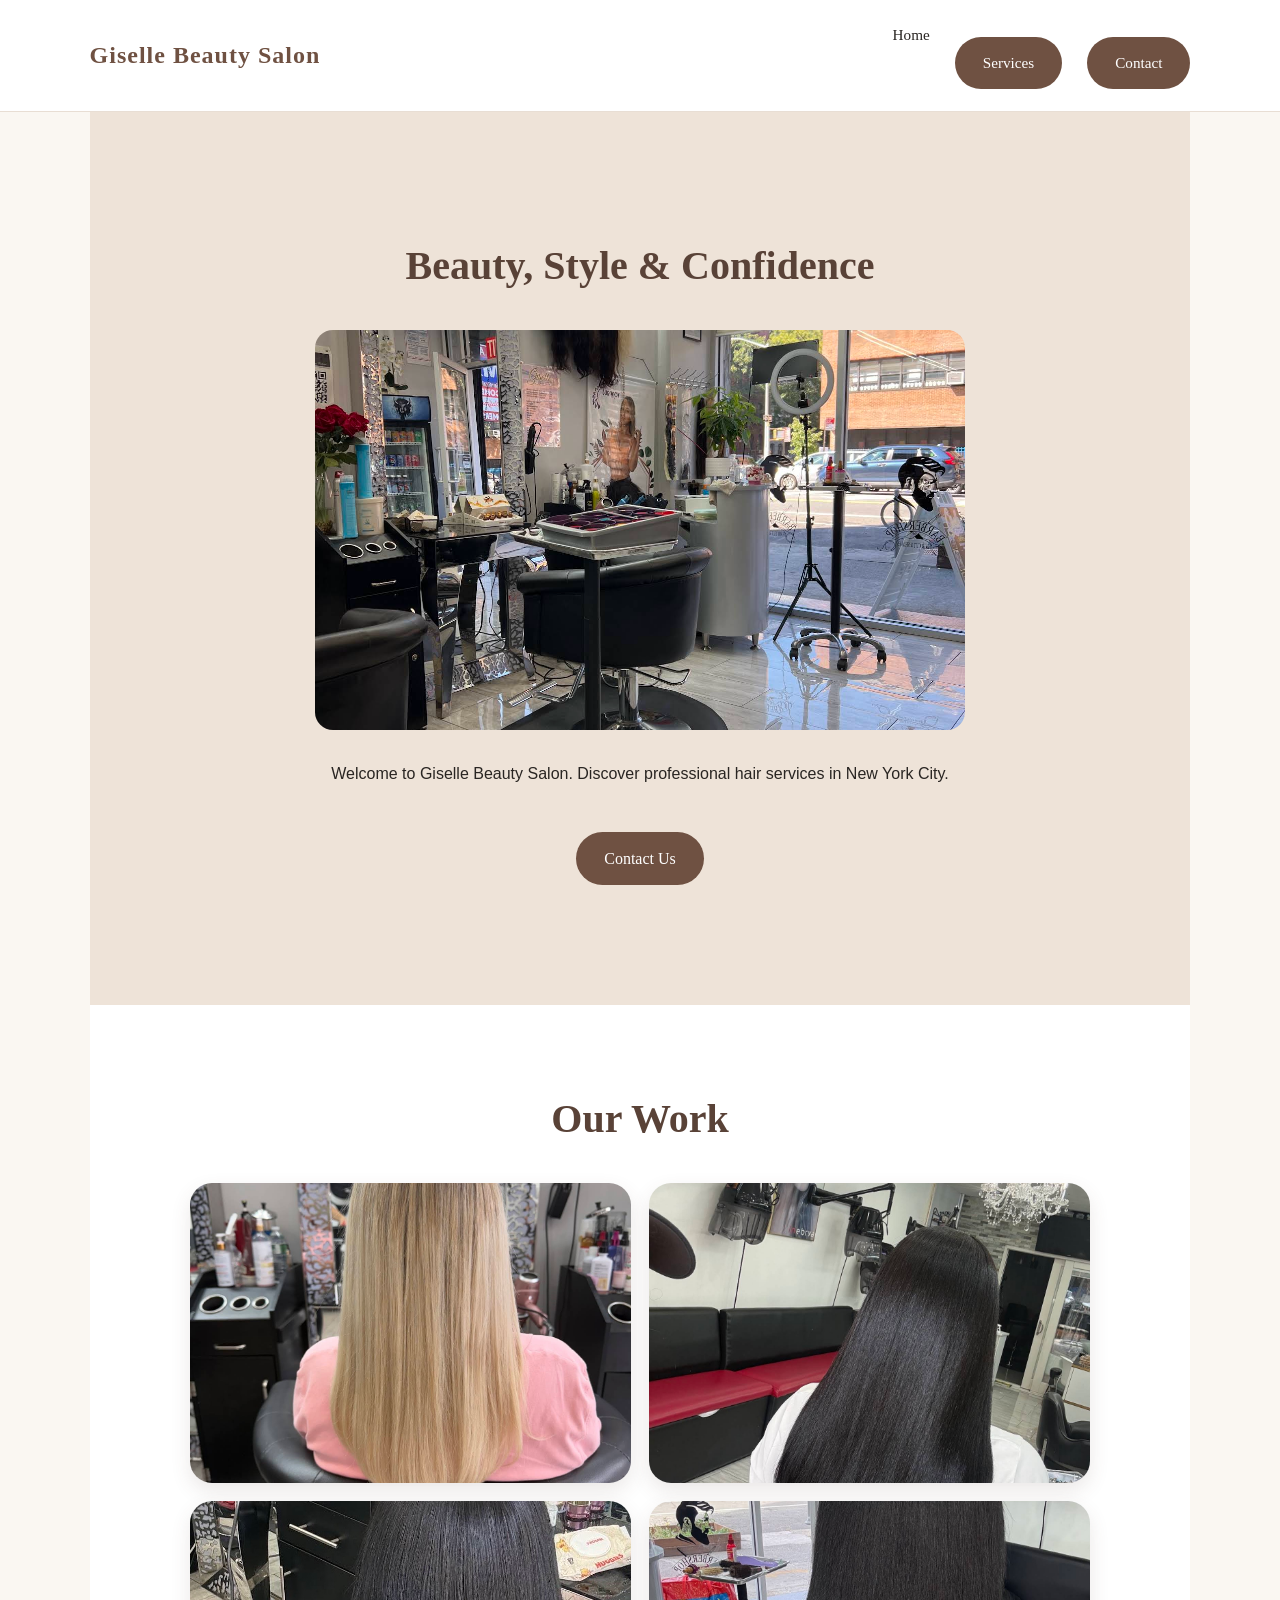
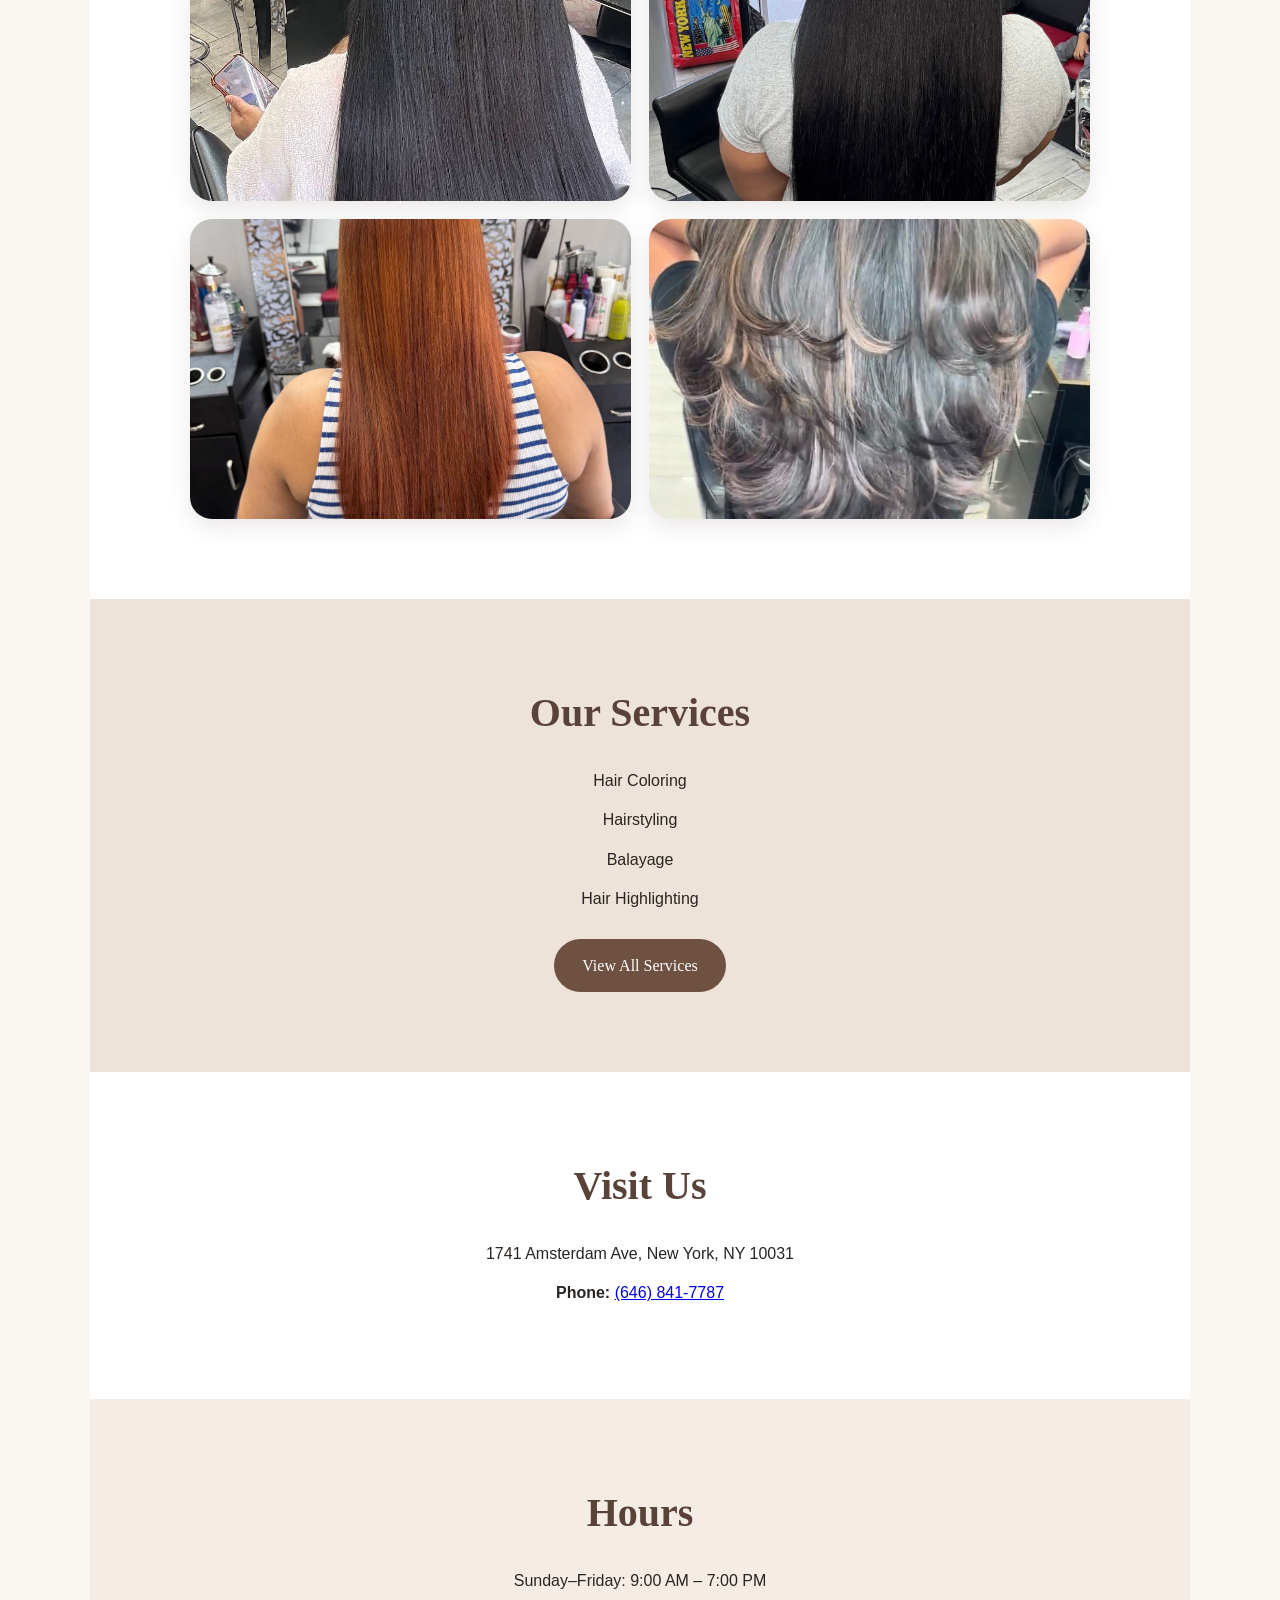
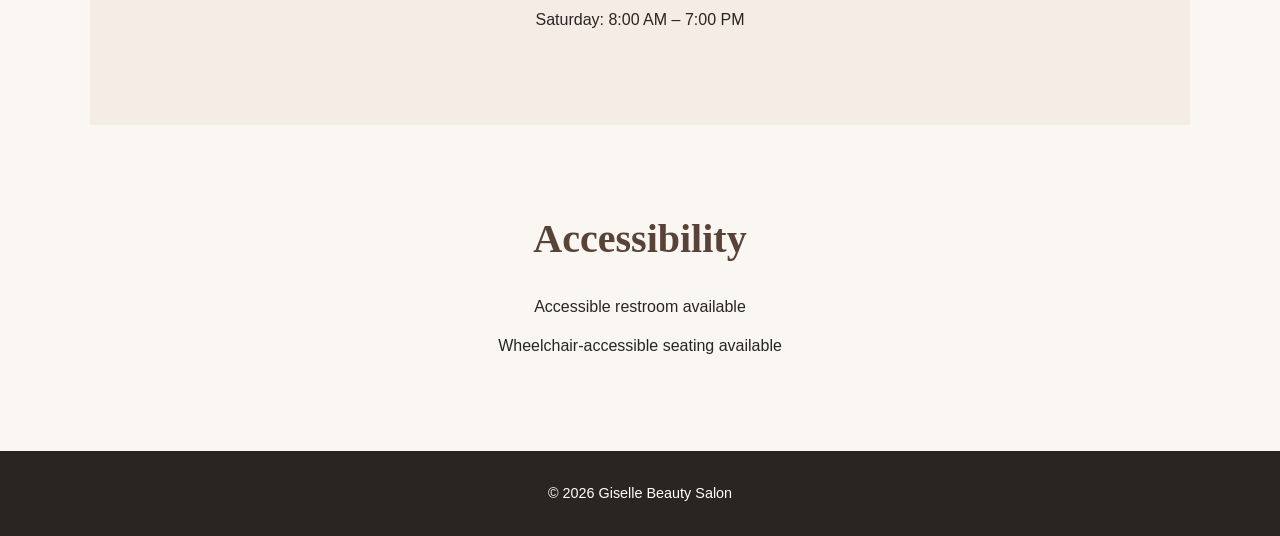
<file: index.html>
<!DOCTYPE html>
<html lang="en">
<head>
  <meta charset="UTF-8">
  <meta name="viewport" content="width=device-width, initial-scale=1.0">
  <title>Giselle Beauty Salon | New York</title>
  <link rel="stylesheet" href="style.css">
</head>

<body>

  <header>
    <h1>Giselle Beauty Salon</h1>

    <nav>
      <a href="index.html">Home</a>
      <a href="services.html">Services</a>
      <a href="contact.html">Contact</a>
    </nav>
  </header>

  <main>

    <section>
      <h2>Beauty, Style & Confidence</h2>
      <img src="IMG_7298.png" alt="Giselle Beauty Salon">
      <p>
        Welcome to Giselle Beauty Salon.
        Discover professional hair services in New York City.
      </p>

      <a href="contact.html">Contact Us</a>
    </section>
    <section>
  <h2>Our Work</h2>

  <div class="gallery">
    <img src="IMG_7299.jpeg" alt="Giselle Beauty Salon">
    <img src="IMG_7300.jpeg" alt="Giselle Beauty Salon">
    <img src="IMG_7301.jpeg" alt="Giselle Beauty Salon">
    <img src="IMG_7302.jpeg" alt="Giselle Beauty Salon">
    <img src="IMG_7303.jpeg" alt="Giselle Beauty Salon">
    <img src="IMG_7304.jpeg" alt="Giselle Beauty Salon">
   </div>
</section>

    <section>
      <h2>Our Services</h2>

      <p>Hair Coloring</p>
      <p>Hairstyling</p>
      <p>Balayage</p>
      <p>Hair Highlighting</p>

      <a href="services.html">View All Services</a>
    </section>

    <section>
      <h2>Visit Us</h2>

      <p>1741 Amsterdam Ave, New York, NY 10031</p>

      <p>
        <strong>Phone:</strong>
        <a href="tel:+16468417787">(646) 841-7787</a>
      </p>
    </section>

    <section>
      <h2>Hours</h2>

      <p>Sunday–Friday: 9:00 AM – 7:00 PM</p>
      <p>Saturday: 8:00 AM – 7:00 PM</p>
    </section>

    <section>
      <h2>Accessibility</h2>

      <p>Accessible restroom available</p>
      <p>Wheelchair-accessible seating available</p>
    </section>

  </main>

  <footer>
    <p>© 2026 Giselle Beauty Salon</p>
  </footer>

</body>
</html>
</file>
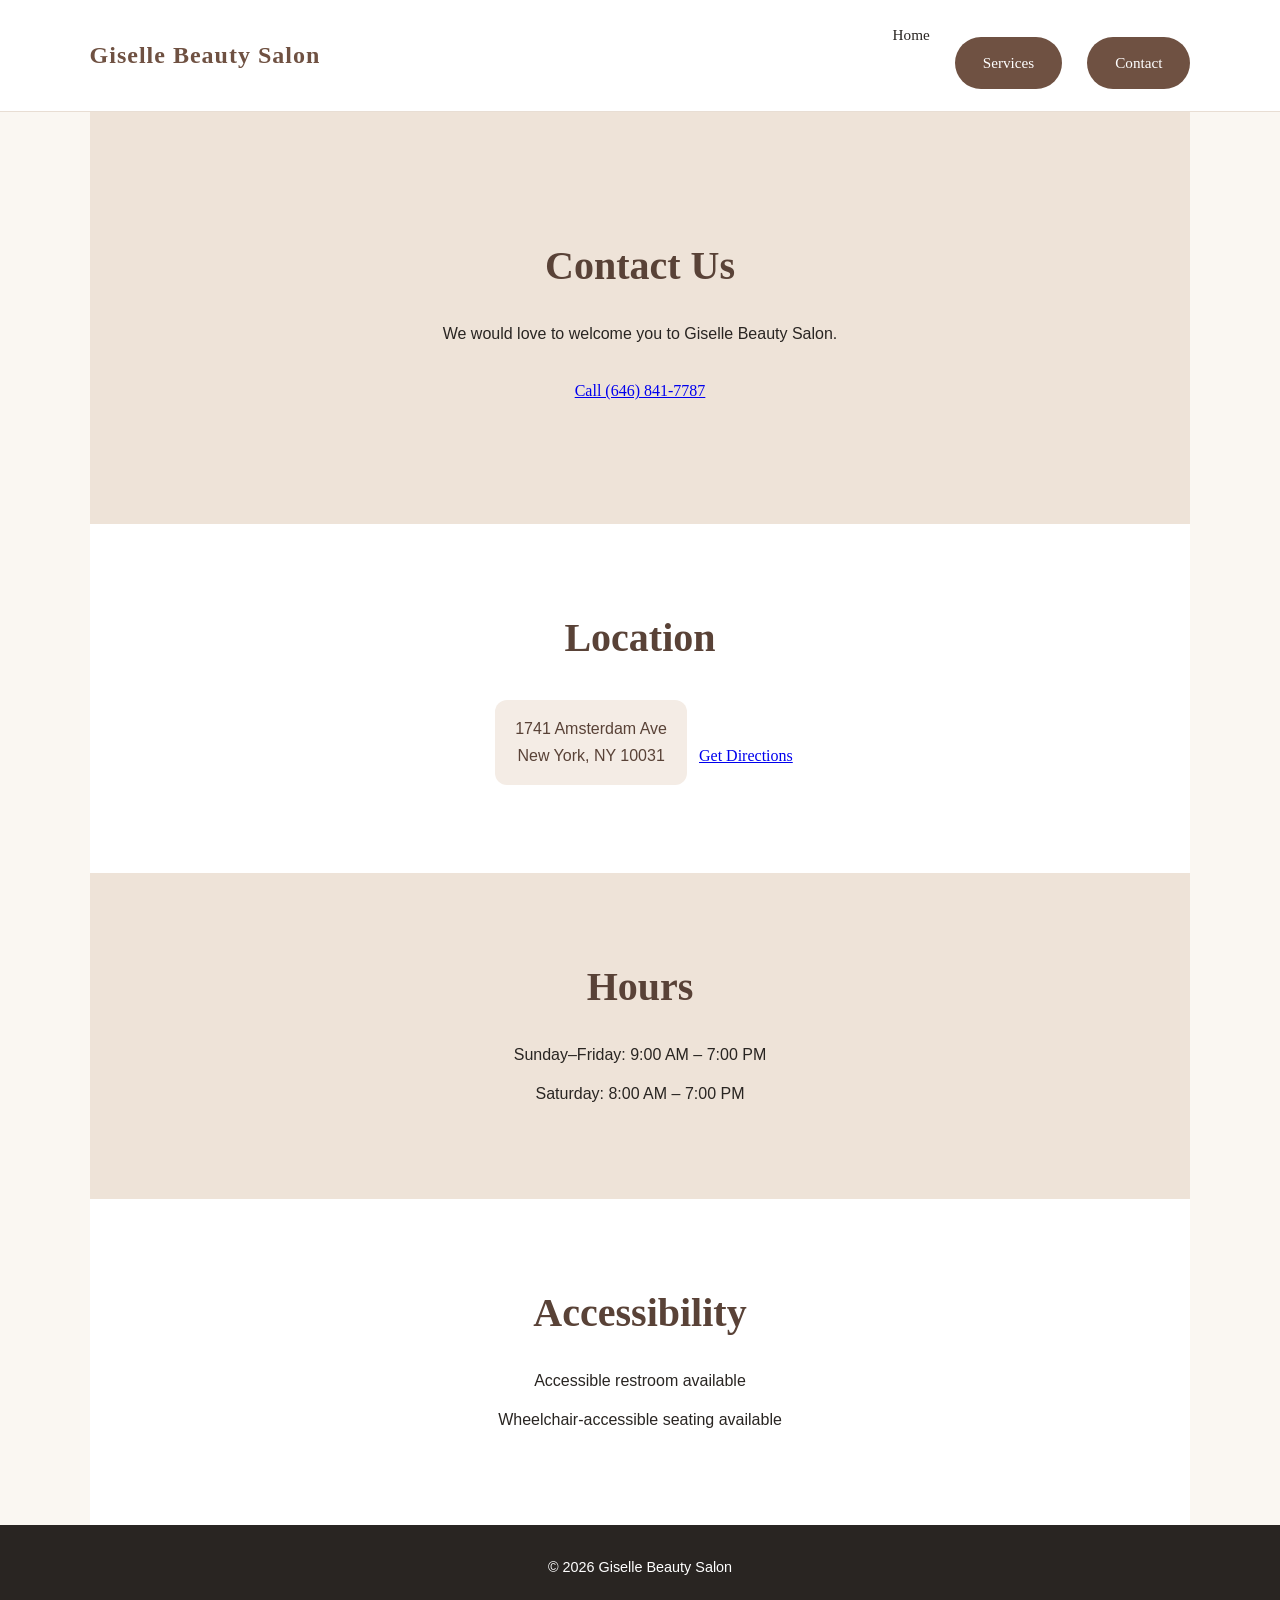
<file: contact.html>
<!DOCTYPE html>
<html lang="en">
<head>
  <meta charset="UTF-8">
  <meta name="viewport" content="width=device-width, initial-scale=1.0">

  <title>Contact | Giselle Beauty Salon</title>

  <link rel="stylesheet" href="style.css">
</head>

<body>

  <header>
    <h1>Giselle Beauty Salon</h1>

    <nav>
      <a href="index.html">Home</a>
      <a href="services.html">Services</a>
      <a href="contact.html">Contact</a>
    </nav>
  </header>

  <main>

    <section>
      <h2>Contact Us</h2>

      <p>
        We would love to welcome you to Giselle Beauty Salon.
      </p>

      <a href="tel:+16468417787">Call (646) 841-7787</a>
    </section>

    <section>
      <h2>Location</h2>

      <p>
        1741 Amsterdam Ave<br>
        New York, NY 10031
      </p>

      <a
        href="https://www.google.com/maps/search/?api=1&query=1741+Amsterdam+Ave+New+York+NY+10031"
        target="_blank"
        rel="noopener noreferrer">
        Get Directions
      </a>
    </section>

    <section>
      <h2>Hours</h2>

      <p>Sunday–Friday: 9:00 AM – 7:00 PM</p>
      <p>Saturday: 8:00 AM – 7:00 PM</p>
    </section>

    <section>
      <h2>Accessibility</h2>

      <p>Accessible restroom available</p>
      <p>Wheelchair-accessible seating available</p>
    </section>

  </main>

  <footer>
    <p>© 2026 Giselle Beauty Salon</p>
  </footer>

</body>
</html>
</file>
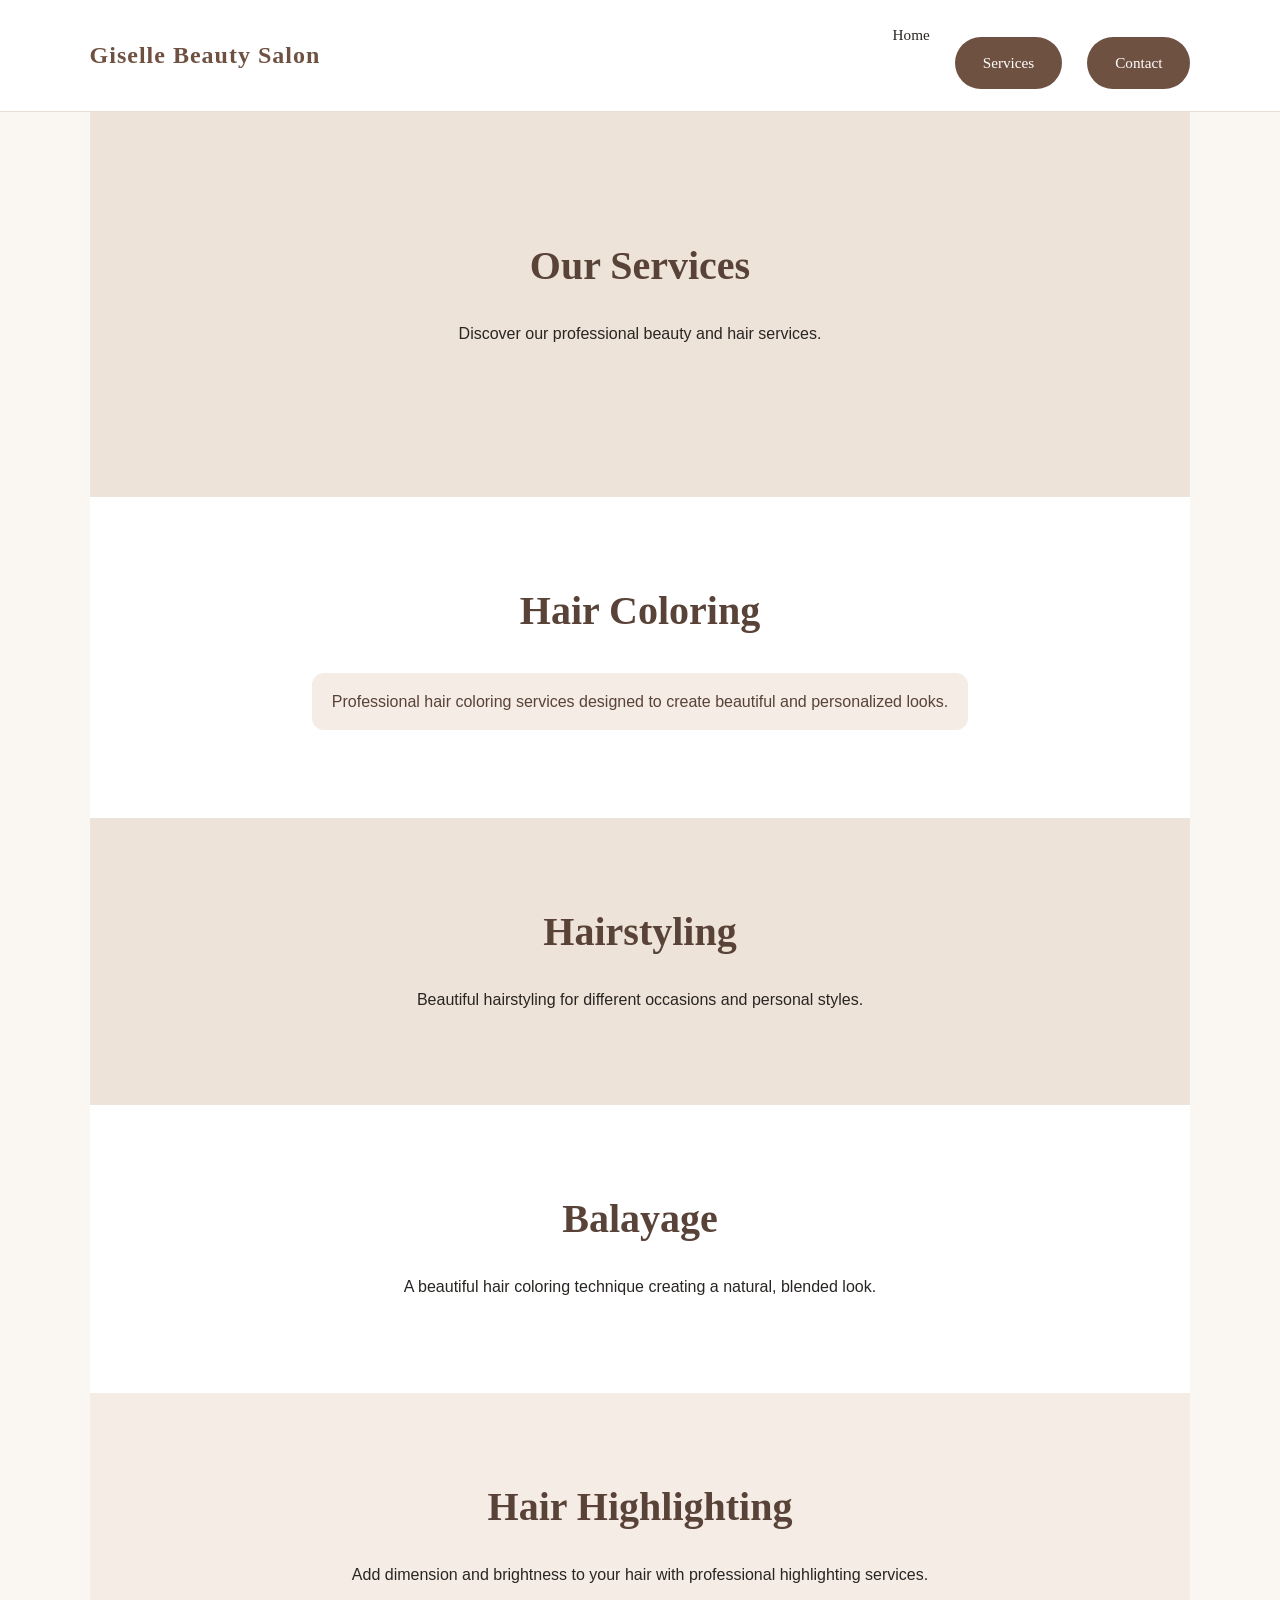
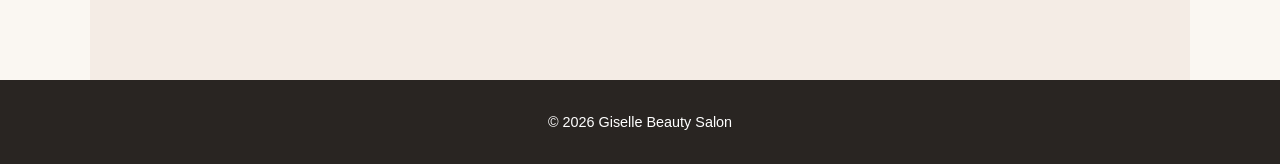
<file: services.html>
<!DOCTYPE html>
<html lang="en">
<head>
  <meta charset="UTF-8">
  <meta name="viewport" content="width=device-width, initial-scale=1.0">

  <title>Services | Giselle Beauty Salon</title>

  <link rel="stylesheet" href="style.css">
</head>

<body>

  <header>
    <h1>Giselle Beauty Salon</h1>

    <nav>
      <a href="index.html">Home</a>
      <a href="services.html">Services</a>
      <a href="contact.html">Contact</a>
    </nav>
  </header>

  <main>

    <section>
      <h2>Our Services</h2>

      <p>
        Discover our professional beauty and hair services.
      </p>
    </section>

    <section>
      <h2>Hair Coloring</h2>
      <p>
        Professional hair coloring services designed to create
        beautiful and personalized looks.
      </p>
    </section>

    <section>
      <h2>Hairstyling</h2>
      <p>
        Beautiful hairstyling for different occasions and personal styles.
      </p>
    </section>

    <section>
      <h2>Balayage</h2>
      <p>
        A beautiful hair coloring technique creating a natural,
        blended look.
      </p>
    </section>

    <section>
      <h2>Hair Highlighting</h2>
      <p>
        Add dimension and brightness to your hair with professional
        highlighting services.
      </p>
    </section>

  </main>

  <footer>
    <p>© 2026 Giselle Beauty Salon</p>
  </footer>

</body>
</html>
</file>
<file: style.css>
/* Giselle Beauty Salon - Main Design */

* {
  margin: 0;
  padding: 0;
  box-sizing: border-box;
}

html {
  scroll-behavior: smooth;
}

body {
  font-family: Georgia, "Times New Roman", serif;
  background: #faf7f2;
  color: #292522;
  line-height: 1.7;
}

header {
  background: #ffffff;
  padding: 22px 7%;
  display: flex;
  justify-content: space-between;
  align-items: center;
  border-bottom: 1px solid #e8ded4;
  position: sticky;
  top: 0;
  z-index: 100;
}

header h1 {
  font-size: 1.5rem;
  letter-spacing: 1px;
  color: #6f5142;
}

nav {
  display: flex;
  gap: 25px;
}

nav a {
  text-decoration: none;
  color: #292522;
  font-size: 0.95rem;
  transition: 0.3s;
}

nav a:hover {
  color: #9a6f52;
}

main {
  max-width: 1100px;
  margin: auto;
}

main section {
  padding: 80px 7%;
  text-align: center;
}

main section:first-child {
  padding: 120px 7%;
  background: #eee3d8;
}

h2 {
  font-size: 2.5rem;
  margin-bottom: 20px;
  color: #594237;
}

p {
  font-family: Arial, sans-serif;
  font-size: 1rem;
  margin-bottom: 12px;
}

section:first-child p {
  max-width: 650px;
  margin: 0 auto 30px;
}

a[href="contact.html"],
a[href="services.html"] {
  display: inline-block;
  margin-top: 15px;
  padding: 13px 28px;
  background: #6f5142;
  color: #ffffff;
  text-decoration: none;
  border-radius: 30px;
  transition: 0.3s;
}

a[href="contact.html"]:hover,
a[href="services.html"]:hover {
  background: #9a6f52;
  transform: translateY(-2px);
}

main section:nth-child(2) {
  background: #ffffff;
}

main section:nth-child(2) p {
  display: inline-block;
  margin: 8px;
  padding: 15px 20px;
  background: #f4ece5;
  border-radius: 12px;
  color: #594237;
}

main section:nth-child(3) {
  background: #eee3d8;
}

main section:nth-child(4) {
  background: #ffffff;
}

main section:nth-child(5) {
  background: #f4ece5;
}

footer {
  background: #292522;
  color: #ffffff;
  text-align: center;
  padding: 30px 7%;
}

footer p {
  margin: 0;
  font-size: 0.9rem;
}

/* Mobile phone design */

@media (max-width: 700px) {

  header {
    flex-direction: column;
    gap: 15px;
    padding: 18px 5%;
  }

  header h1 {
    font-size: 1.3rem;
  }

  nav {
    gap: 15px;
  }

  nav a {
    font-size: 0.85rem;
  }

  main section {
    padding: 60px 6%;
  }

  main section:first-child {
    padding: 90px 6%;
  }

  h2 {
    font-size: 2rem;
  }

  p {
    font-size: 0.95rem;
  }
}
/* Homepage image */

section:first-child img {
  width: 100%;
  max-width: 650px;
  height: 400px;
  object-fit: cover;
  display: block;
  margin: 30px auto;
  border-radius: 18px;
}
/* Our Work Gallery */
.gallery {
  display: grid;
  grid-template-columns: repeat(2, 1fr);
  gap: 18px;
  max-width: 900px;
  margin: 30px auto 0;
}
.gallery img {
  width: 100%;
  height: 300px;
  object-fit: cover;
  border-radius: 16px;
  display: block;
}
@media (max-width: 700px) {
  .gallery {
    grid-template-columns: 1fr;
    gap: 15px;
  }
  .gallery img {
    height: 280px;
  }
}

💕 ADD THIS IN ITS PLACE

/* Cute & Elegant Our Work Gallery */
.gallery {
  display: grid;
  grid-template-columns: repeat(2, 1fr);
  gap: 22px;
  max-width: 900px;
  margin: 35px auto 0;
}
.gallery img {
  width: 100%;
  height: 300px;
  object-fit: cover;
  border-radius: 22px;
  display: block;
  box-shadow: 0 8px 20px rgba(89, 66, 55, 0.12);
  transition: transform 0.3s ease, box-shadow 0.3s ease;
}
.gallery img:hover {
  transform: translateY(-5px);
  box-shadow: 0 12px 25px rgba(89, 66, 55, 0.18);
}
@media (max-width: 700px) {
  .gallery {
    grid-template-columns: 1fr;
    gap: 18px;
  }
  .gallery img {
    height: 280px;
    border-radius: 20px;
  }
}
</file>
